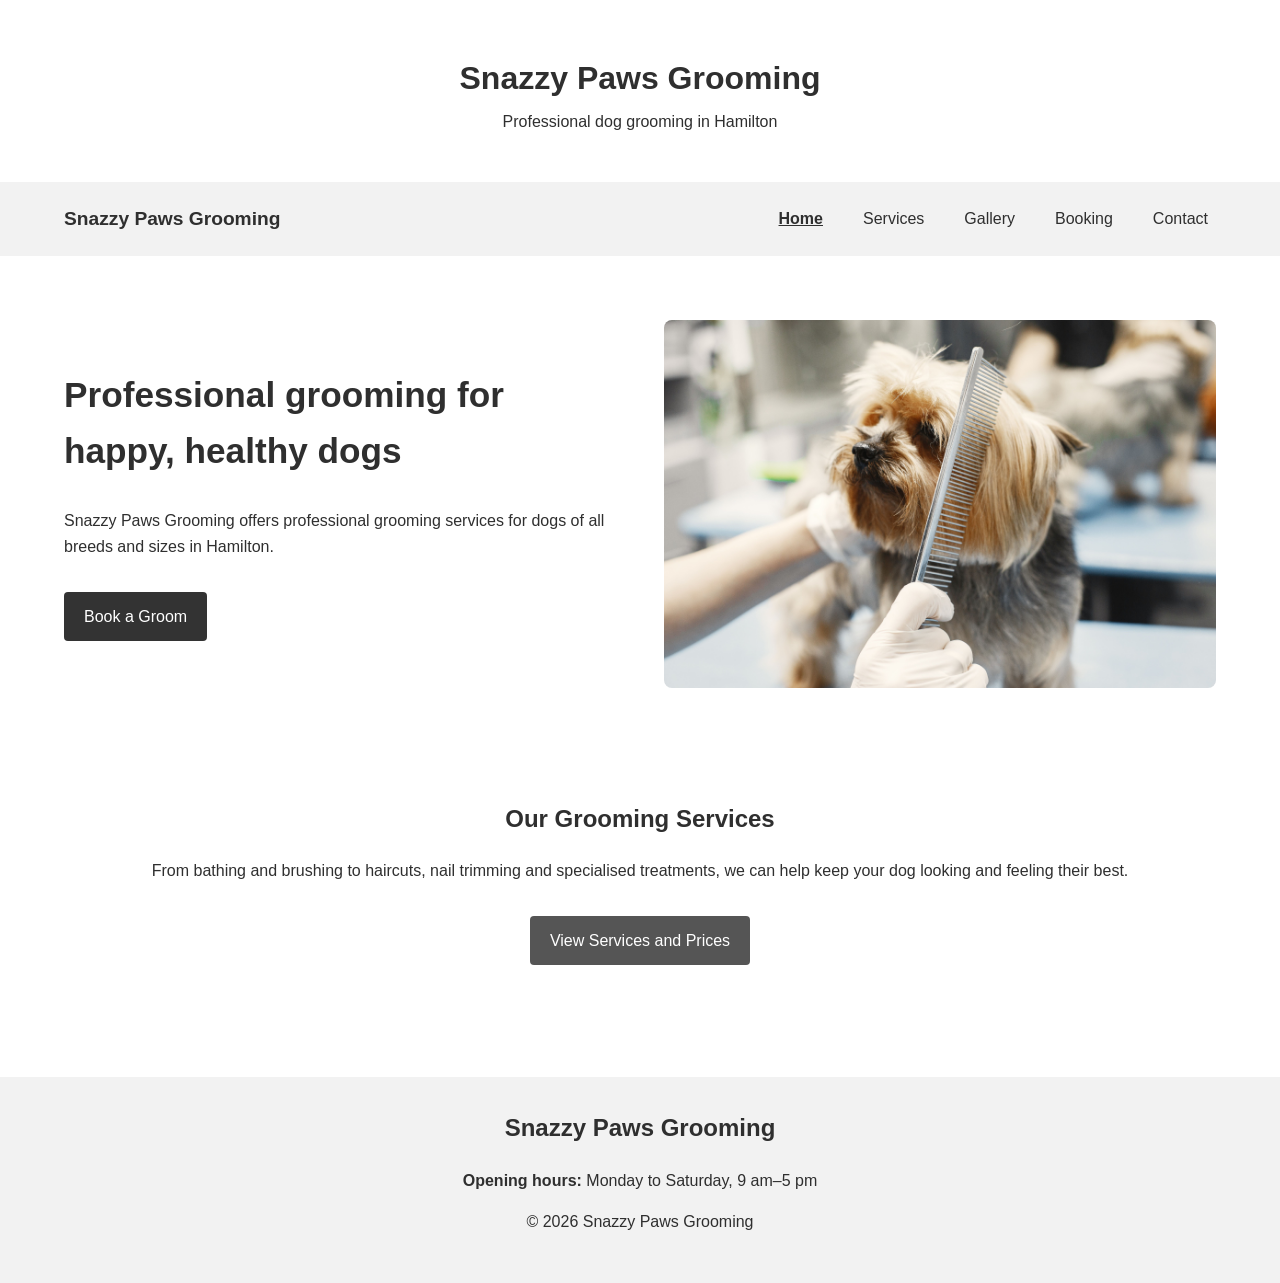
<file: index.html>
<!DOCTYPE html>
<html lang="en">

<head>
    <meta charset="UTF-8">
    <meta name="viewport" content="width=device-width, initial-scale=1.0">
    <meta name="description"
        content="Snazzy Paws Grooming provides professional dog grooming services in Hamilton.">
    <title>Snazzy Paws Grooming | Home</title>
    <link rel="stylesheet" href="css/styles.css">
</head>

<body>

    <header>
        <h1>Snazzy Paws Grooming</h1>
        <p>Professional dog grooming in Hamilton</p>
    </header>

    <nav aria-label="Main navigation">
        <a class="brand" href="index.html">Snazzy Paws Grooming</a>

        <div class="nav-links">
            <a href="index.html" aria-current="page">Home</a>
            <a href="services.html">Services</a>
            <a href="gallery.html">Gallery</a>
            <a href="booking.html">Booking</a>
            <a href="contact.html">Contact</a>
        </div>
    </nav>

    <main>

        <section class="hero">
            <div class="hero-text">
                <h2>Professional grooming for happy, healthy dogs</h2>

                <p>
                    Snazzy Paws Grooming offers professional grooming services
                    for dogs of all breeds and sizes in Hamilton.
                </p>

                <a class="button" href="booking.html">Book a Groom</a>
            </div>

            <div class="hero-image">
                <img src="images/home-dog.jpg"
                    alt="Yorkshire Terrier being professionally groomed">
            </div>
        </section>

        <section class="home-services">
            <h2>Our Grooming Services</h2>

            <p>
                From bathing and brushing to haircuts, nail trimming and
                specialised treatments, we can help keep your dog looking
                and feeling their best.
            </p>

            <a class="button secondary-button" href="services.html">
                View Services and Prices
            </a>
        </section>

    </main>

    <footer>
        <h2>Snazzy Paws Grooming</h2>

        <p>
            <strong>Opening hours:</strong>
            Monday to Saturday, 9 am–5 pm
        </p>

        <p>&copy; 2026 Snazzy Paws Grooming</p>
    </footer>

</body>

</html>
</file>
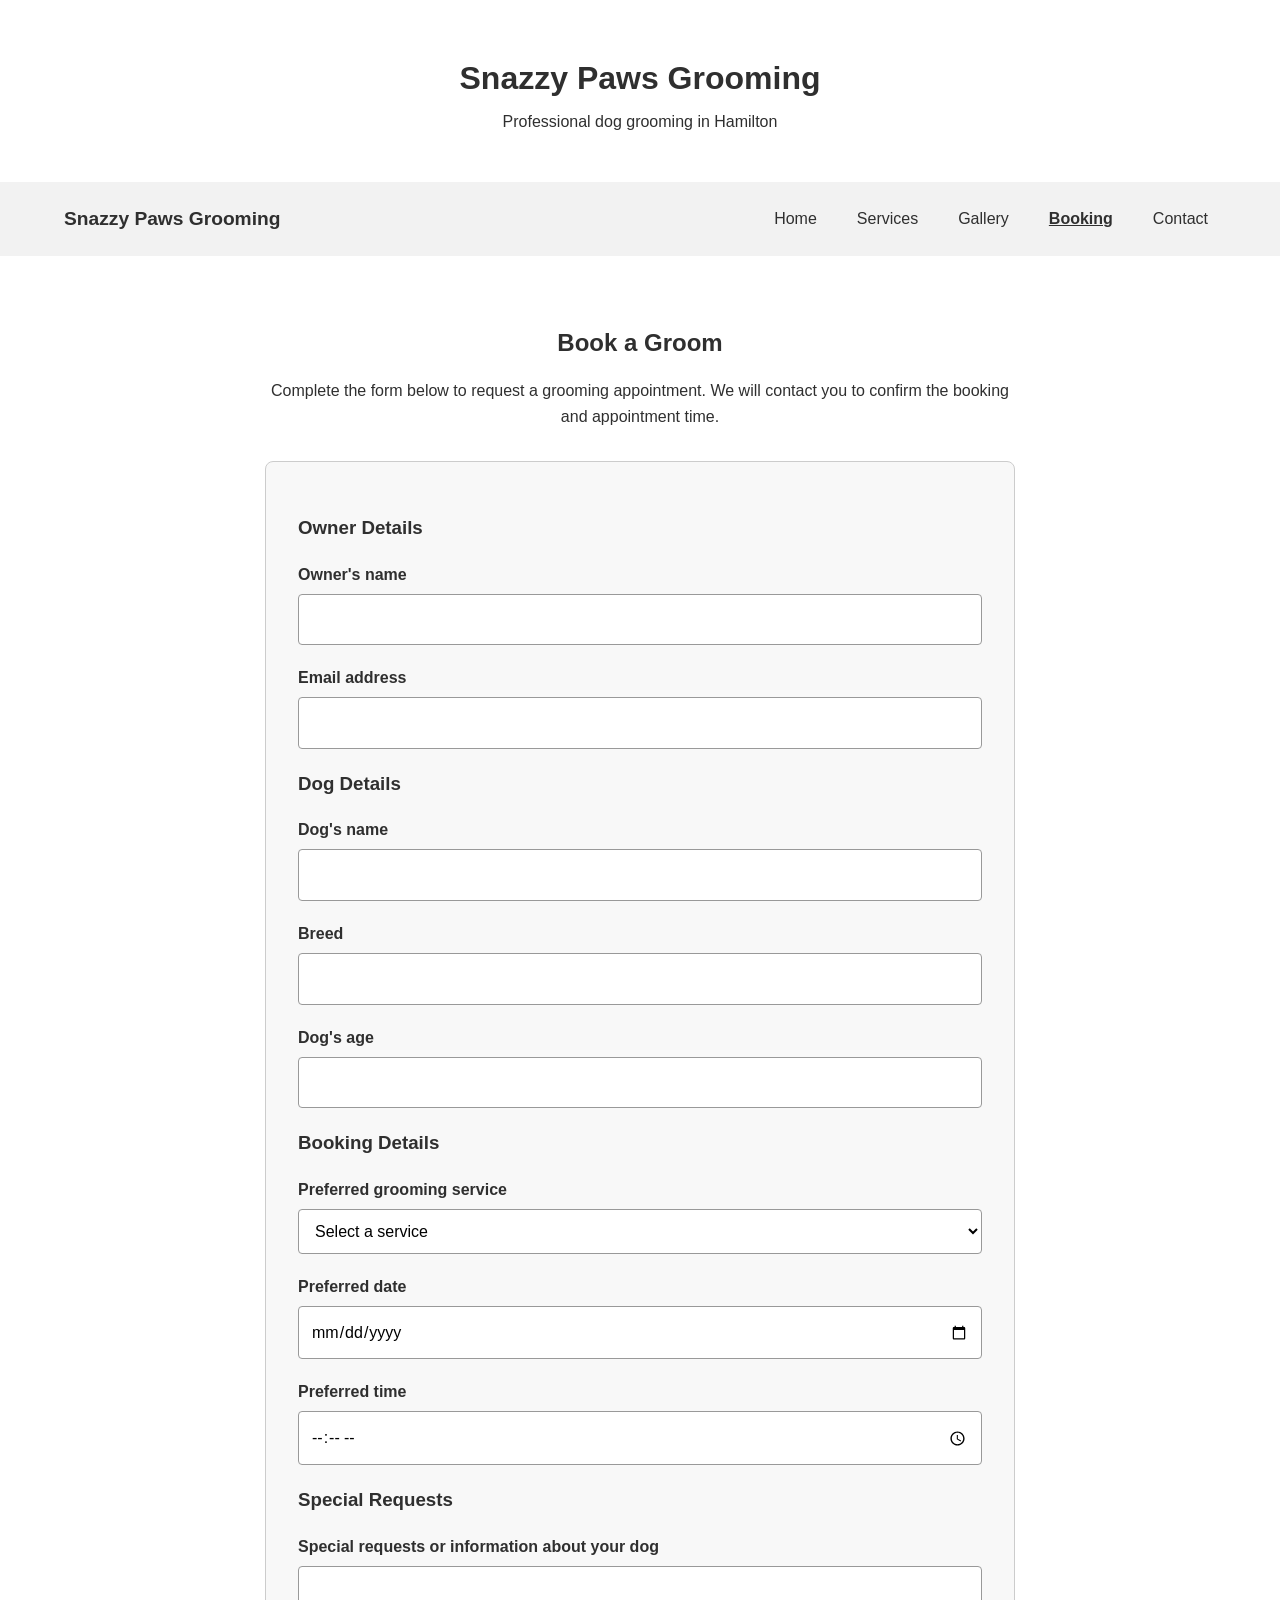
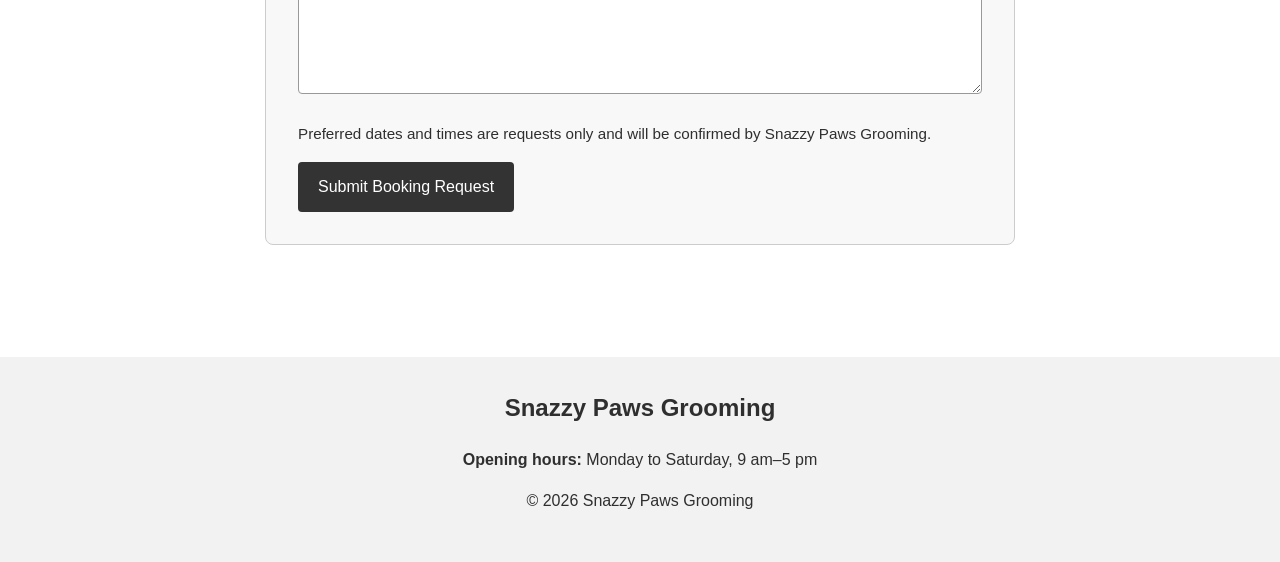
<file: booking.html>
<!DOCTYPE html>
<html lang="en">

<head>
    <meta charset="UTF-8">
    <meta name="viewport" content="width=device-width, initial-scale=1.0">
    <meta name="description"
        content="Submit a grooming booking request to Snazzy Paws Grooming in Hamilton.">
    <title>Snazzy Paws Grooming | Booking</title>
    <link rel="stylesheet" href="css/styles.css">
</head>

<body>

    <header>
        <h1>Snazzy Paws Grooming</h1>
        <p>Professional dog grooming in Hamilton</p>
    </header>

    <nav aria-label="Main navigation">
        <a class="brand" href="index.html">Snazzy Paws Grooming</a>

        <div class="nav-links">
            <a href="index.html">Home</a>
            <a href="services.html">Services</a>
            <a href="gallery.html">Gallery</a>
            <a href="booking.html" aria-current="page">Booking</a>
            <a href="contact.html">Contact</a>
        </div>
    </nav>

    <main>

        <section class="booking-page">

            <h2>Book a Groom</h2>

            <p>
                Complete the form below to request a grooming appointment.
                We will contact you to confirm the booking and appointment time.
            </p>

            <form action="#" method="post">

                <h3>Owner Details</h3>

                <div class="form-group">
                    <label for="owner-name">Owner's name</label>
                    <input type="text"
                        id="owner-name"
                        name="owner-name"
                        required>
                </div>

                <div class="form-group">
                    <label for="email">Email address</label>
                    <input type="email"
                        id="email"
                        name="email"
                        required>
                </div>

                <h3>Dog Details</h3>

                <div class="form-group">
                    <label for="dog-name">Dog's name</label>
                    <input type="text"
                        id="dog-name"
                        name="dog-name"
                        required>
                </div>

                <div class="form-group">
                    <label for="breed">Breed</label>
                    <input type="text"
                        id="breed"
                        name="breed"
                        required>
                </div>

                <div class="form-group">
                    <label for="age">Dog's age</label>
                    <input type="number"
                        id="age"
                        name="age"
                        min="0"
                        required>
                </div>

                <h3>Booking Details</h3>

                <div class="form-group">
                    <label for="service">Preferred grooming service</label>
                    <select id="service" name="service">
                        <option value="">Select a service</option>
                        <option value="bath-brush">Bath and Brush</option>
                        <option value="haircut">Haircut</option>
                        <option value="nail-trim">Nail Trim</option>
                        <option value="ear-cleaning">Ear Cleaning</option>
                        <option value="teeth-brushing">Teeth Brushing</option>
                        <option value="de-shedding">De-shedding Treatment</option>
                        <option value="flea-tick">Flea and Tick Treatment</option>
                        <option value="spa">Spa Package</option>
                        <option value="express">Express Service</option>
                        <option value="medicated-bath">Medicated Bath</option>
                        <option value="special-breed">Special-breed Cut</option>
                        <option value="puppy">Puppy Package</option>
                        <option value="senior">Senior Dog Package</option>
                        <option value="full-groom">Full Grooming Package</option>
                    </select>
                </div>

                <div class="form-group">
                    <label for="preferred-date">Preferred date</label>
                    <input type="date"
                        id="preferred-date"
                        name="preferred-date">
                </div>

                <div class="form-group">
                    <label for="preferred-time">Preferred time</label>
                    <input type="time"
                        id="preferred-time"
                        name="preferred-time"
                        min="09:00"
                        max="17:00">
                </div>

                <h3>Special Requests</h3>

                <div class="form-group">
                    <label for="special-requests">
                        Special requests or information about your dog
                    </label>
                    <textarea id="special-requests"
                        name="special-requests"
                        rows="4"></textarea>
                </div>

                <p class="form-note">
                    Preferred dates and times are requests only and will be
                    confirmed by Snazzy Paws Grooming.
                </p>

                <button type="submit">Submit Booking Request</button>

            </form>

        </section>

    </main>

    <footer>
        <h2>Snazzy Paws Grooming</h2>

        <p>
            <strong>Opening hours:</strong>
            Monday to Saturday, 9 am–5 pm
        </p>

        <p>&copy; 2026 Snazzy Paws Grooming</p>
    </footer>

</body>

</html>
</file>
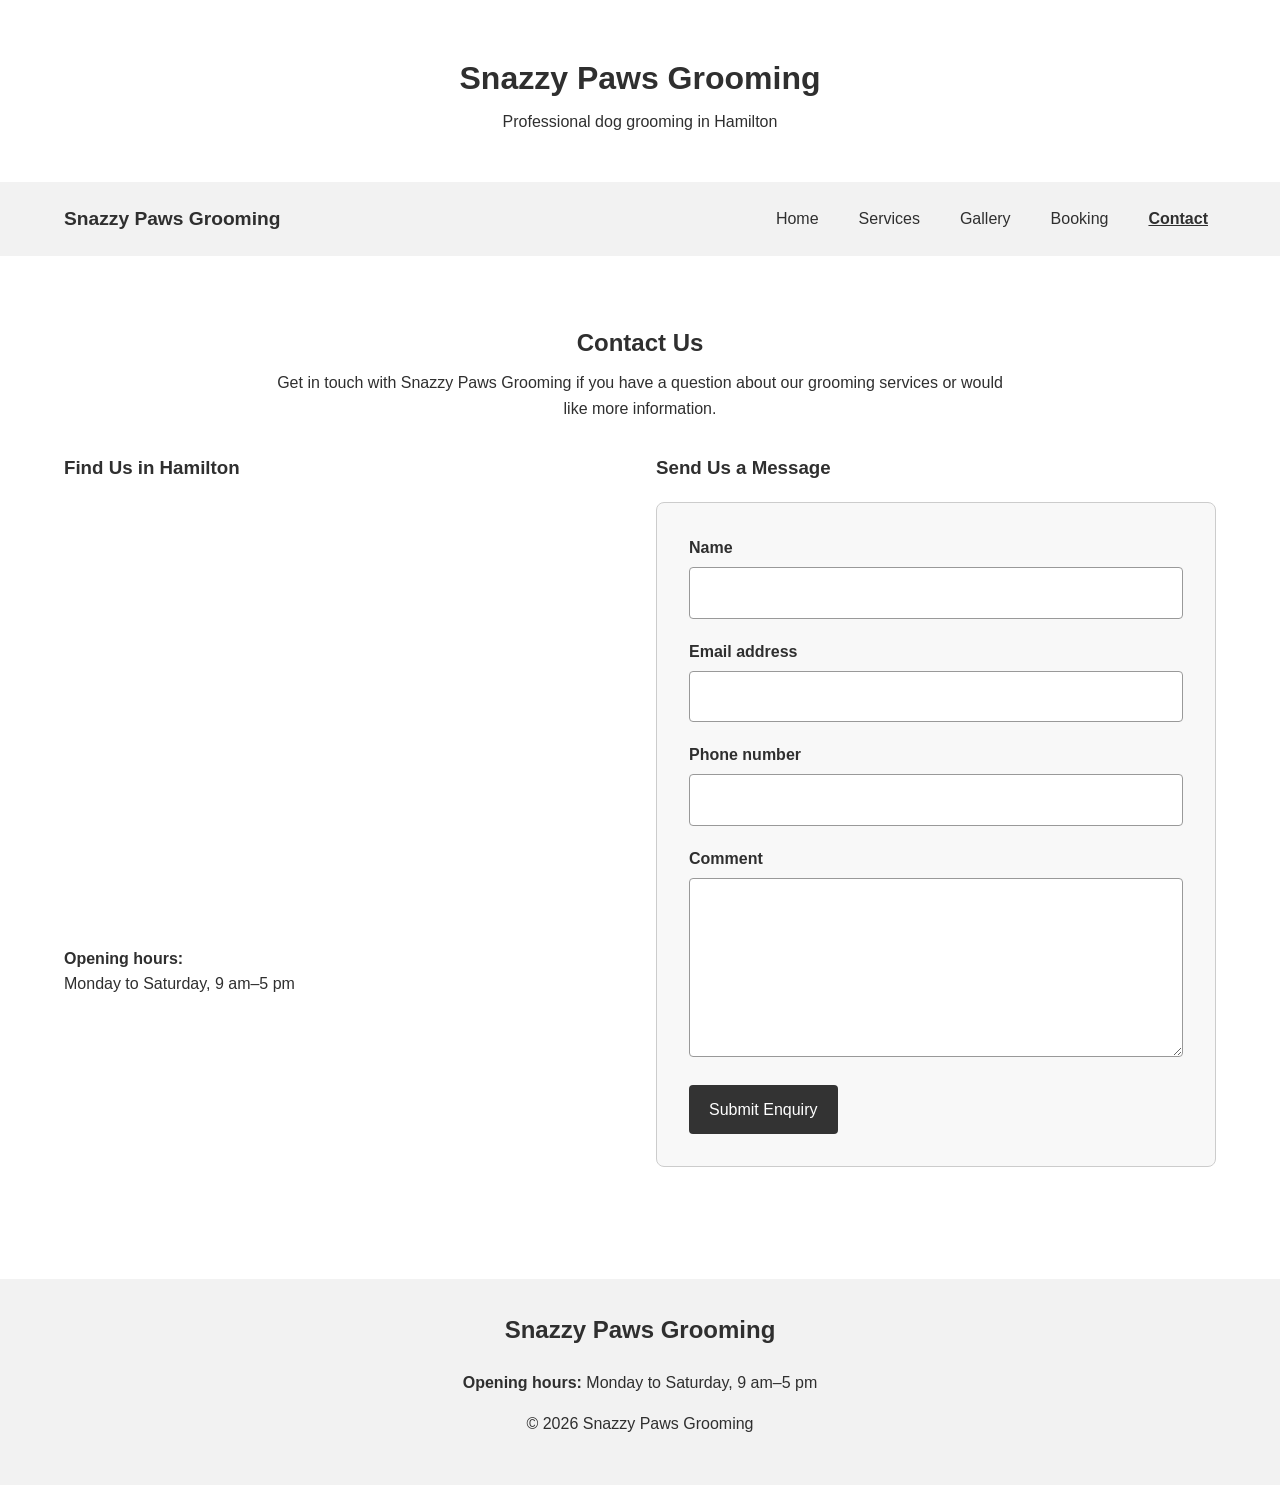
<file: contact.html>
<!DOCTYPE html>
<html lang="en">

<head>
    <meta charset="UTF-8">
    <meta name="viewport" content="width=device-width, initial-scale=1.0">
    <meta name="description"
        content="Contact Snazzy Paws Grooming in Hamilton for dog grooming enquiries and information.">
    <title>Snazzy Paws Grooming | Contact</title>
    <link rel="stylesheet" href="css/styles.css">
</head>

<body>

    <header>
        <h1>Snazzy Paws Grooming</h1>
        <p>Professional dog grooming in Hamilton</p>
    </header>

    <nav aria-label="Main navigation">
        <a class="brand" href="index.html">Snazzy Paws Grooming</a>

        <div class="nav-links">
            <a href="index.html">Home</a>
            <a href="services.html">Services</a>
            <a href="gallery.html">Gallery</a>
            <a href="booking.html">Booking</a>
            <a href="contact.html" aria-current="page">Contact</a>
        </div>
    </nav>

    <main>

        <section class="contact-page">

            <h2>Contact Us</h2>

            <p>
                Get in touch with Snazzy Paws Grooming if you have a question
                about our grooming services or would like more information.
            </p>

            <div class="contact-layout">

                <div class="contact-map">
                    <h3>Find Us in Hamilton</h3>

                    <iframe
                        src="https://www.google.com/maps?q=Hamilton,+New+Zealand&output=embed"
                        title="Map showing Hamilton, New Zealand"
                        loading="lazy"
                        referrerpolicy="no-referrer-when-downgrade"
                        allowfullscreen>
                    </iframe>

                    <p>
                        <strong>Opening hours:</strong><br>
                        Monday to Saturday, 9 am–5 pm
                    </p>
                </div>

                <div class="contact-form">

                    <h3>Send Us a Message</h3>

                    <form action="#" method="post">

                        <div class="form-group">
                            <label for="contact-name">Name</label>
                            <input type="text"
                                id="contact-name"
                                name="contact-name"
                                required>
                        </div>

                        <div class="form-group">
                            <label for="contact-email">Email address</label>
                            <input type="email"
                                id="contact-email"
                                name="contact-email"
                                required>
                        </div>

                        <div class="form-group">
                            <label for="contact-phone">Phone number</label>
                            <input type="tel"
                                id="contact-phone"
                                name="contact-phone"
                                required>
                        </div>

                        <div class="form-group">
                            <label for="comment">Comment</label>
                            <textarea
                                id="comment"
                                name="comment"
                                rows="6"
                                required></textarea>
                        </div>

                        <button type="submit">Submit Enquiry</button>

                    </form>

                </div>

            </div>

        </section>

    </main>

    <footer>
        <h2>Snazzy Paws Grooming</h2>

        <p>
            <strong>Opening hours:</strong>
            Monday to Saturday, 9 am–5 pm
        </p>

        <p>&copy; 2026 Snazzy Paws Grooming</p>
    </footer>

</body>

</html>
</file>
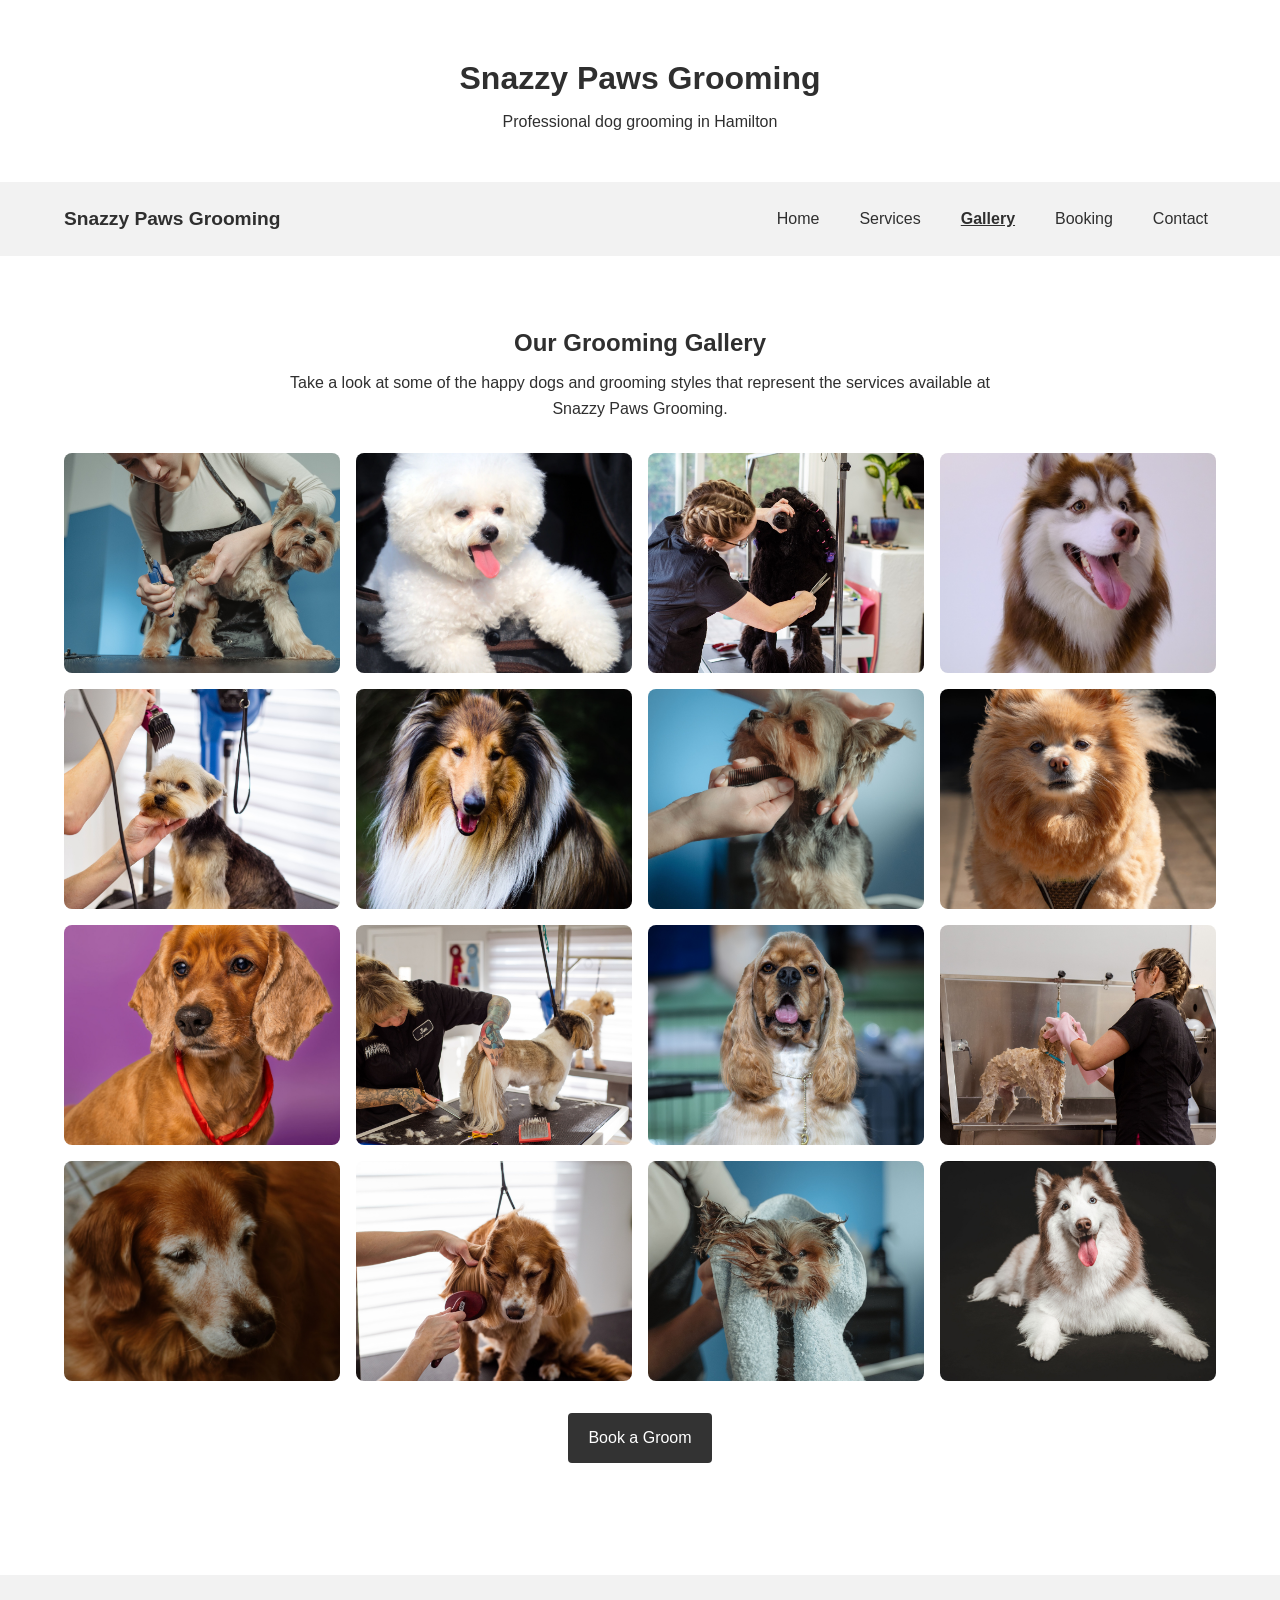
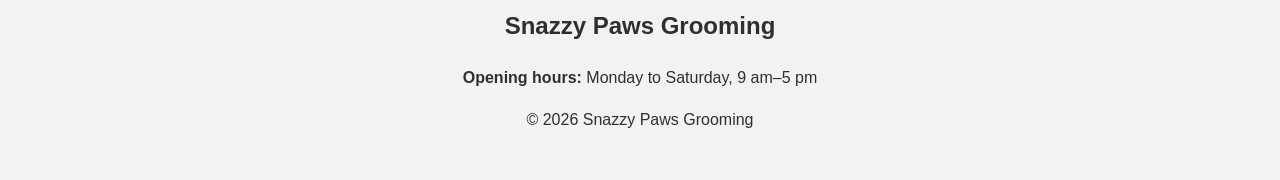
<file: gallery.html>
<!DOCTYPE html>
<html lang="en">

<head>
    <meta charset="UTF-8">
    <meta name="viewport" content="width=device-width, initial-scale=1.0">
    <meta name="description"
        content="View the Snazzy Paws Grooming gallery featuring professionally groomed dogs.">
    <title>Snazzy Paws Grooming | Gallery</title>
    <link rel="stylesheet" href="css/styles.css">
</head>

<body>

    <header>
        <h1>Snazzy Paws Grooming</h1>
        <p>Professional dog grooming in Hamilton</p>
    </header>

    <nav aria-label="Main navigation">
        <a class="brand" href="index.html">Snazzy Paws Grooming</a>

        <div class="nav-links">
            <a href="index.html">Home</a>
            <a href="services.html">Services</a>
            <a href="gallery.html" aria-current="page">Gallery</a>
            <a href="booking.html">Booking</a>
            <a href="contact.html">Contact</a>
        </div>
    </nav>

    <main>

        <section class="gallery-page">

            <h2>Our Grooming Gallery</h2>

            <p>
                Take a look at some of the happy dogs and grooming styles
                that represent the services available at Snazzy Paws Grooming.
            </p>

            <div class="gallery-grid">

                <img src="images/gallery-01.jpg"
                    alt="Dog groomer trimming a small dog's coat"
                    fetchpriority="high">

                <img src="images/gallery-02.jpg"
                    alt="Fluffy white dog after grooming"
                    loading="lazy"
                    decoding="async">

                <img src="images/gallery-03.jpg"
                    alt="Dog groomer trimming a dog's coat on a grooming table"
                    loading="lazy"
                    decoding="async">

                <img src="images/gallery-04.jpg"
                    alt="Long-haired dog after grooming"
                    loading="lazy"
                    decoding="async">

                <img src="images/gallery-05.jpg"
                    alt="Small dog receiving a professional haircut"
                    loading="lazy"
                    decoding="async">

                <img src="images/gallery-06.jpg"
                    alt="Long-haired dog with a freshly groomed coat"
                    loading="lazy"
                    decoding="async">

                <img src="images/gallery-07.jpg"
                    alt="Small dog being groomed by hand"
                    loading="lazy"
                    decoding="async">

                <img src="images/gallery-08.jpg"
                    alt="Small fluffy dog after grooming"
                    loading="lazy"
                    decoding="async">

                <img src="images/gallery-09.jpg"
                    alt="Short-haired dog wearing a red collar"
                    loading="lazy"
                    decoding="async">

                <img src="images/gallery-10.jpg"
                    alt="Dog being professionally groomed on a grooming table"
                    loading="lazy"
                    decoding="async">

                <img src="images/gallery-11.jpg"
                    alt="Wet dog during a grooming session"
                    loading="lazy"
                    decoding="async">

                <img src="images/gallery-12.jpg"
                    alt="Dog groomer working with a dog in a grooming salon"
                    loading="lazy"
                    decoding="async">

                <img src="images/gallery-13.jpg"
                    alt="Older dog resting after grooming"
                    loading="lazy"
                    decoding="async">

                <img src="images/gallery-14.jpg"
                    alt="Dog receiving grooming around its head and ears"
                    loading="lazy"
                    decoding="async">

                <img src="images/gallery-15.jpg"
                    alt="Small dog wrapped in a towel after grooming"
                    loading="lazy"
                    decoding="async">

                <img src="images/gallery-16.jpg"
                    alt="Happy long-haired dog sitting after grooming"
                    loading="lazy"
                    decoding="async">

            </div>

            <a class="button" href="booking.html">Book a Groom</a>

        </section>

    </main>

    <footer>
        <h2>Snazzy Paws Grooming</h2>

        <p>
            <strong>Opening hours:</strong>
            Monday to Saturday, 9 am–5 pm
        </p>

        <p>&copy; 2026 Snazzy Paws Grooming</p>
    </footer>

</body>

</html>
</file>
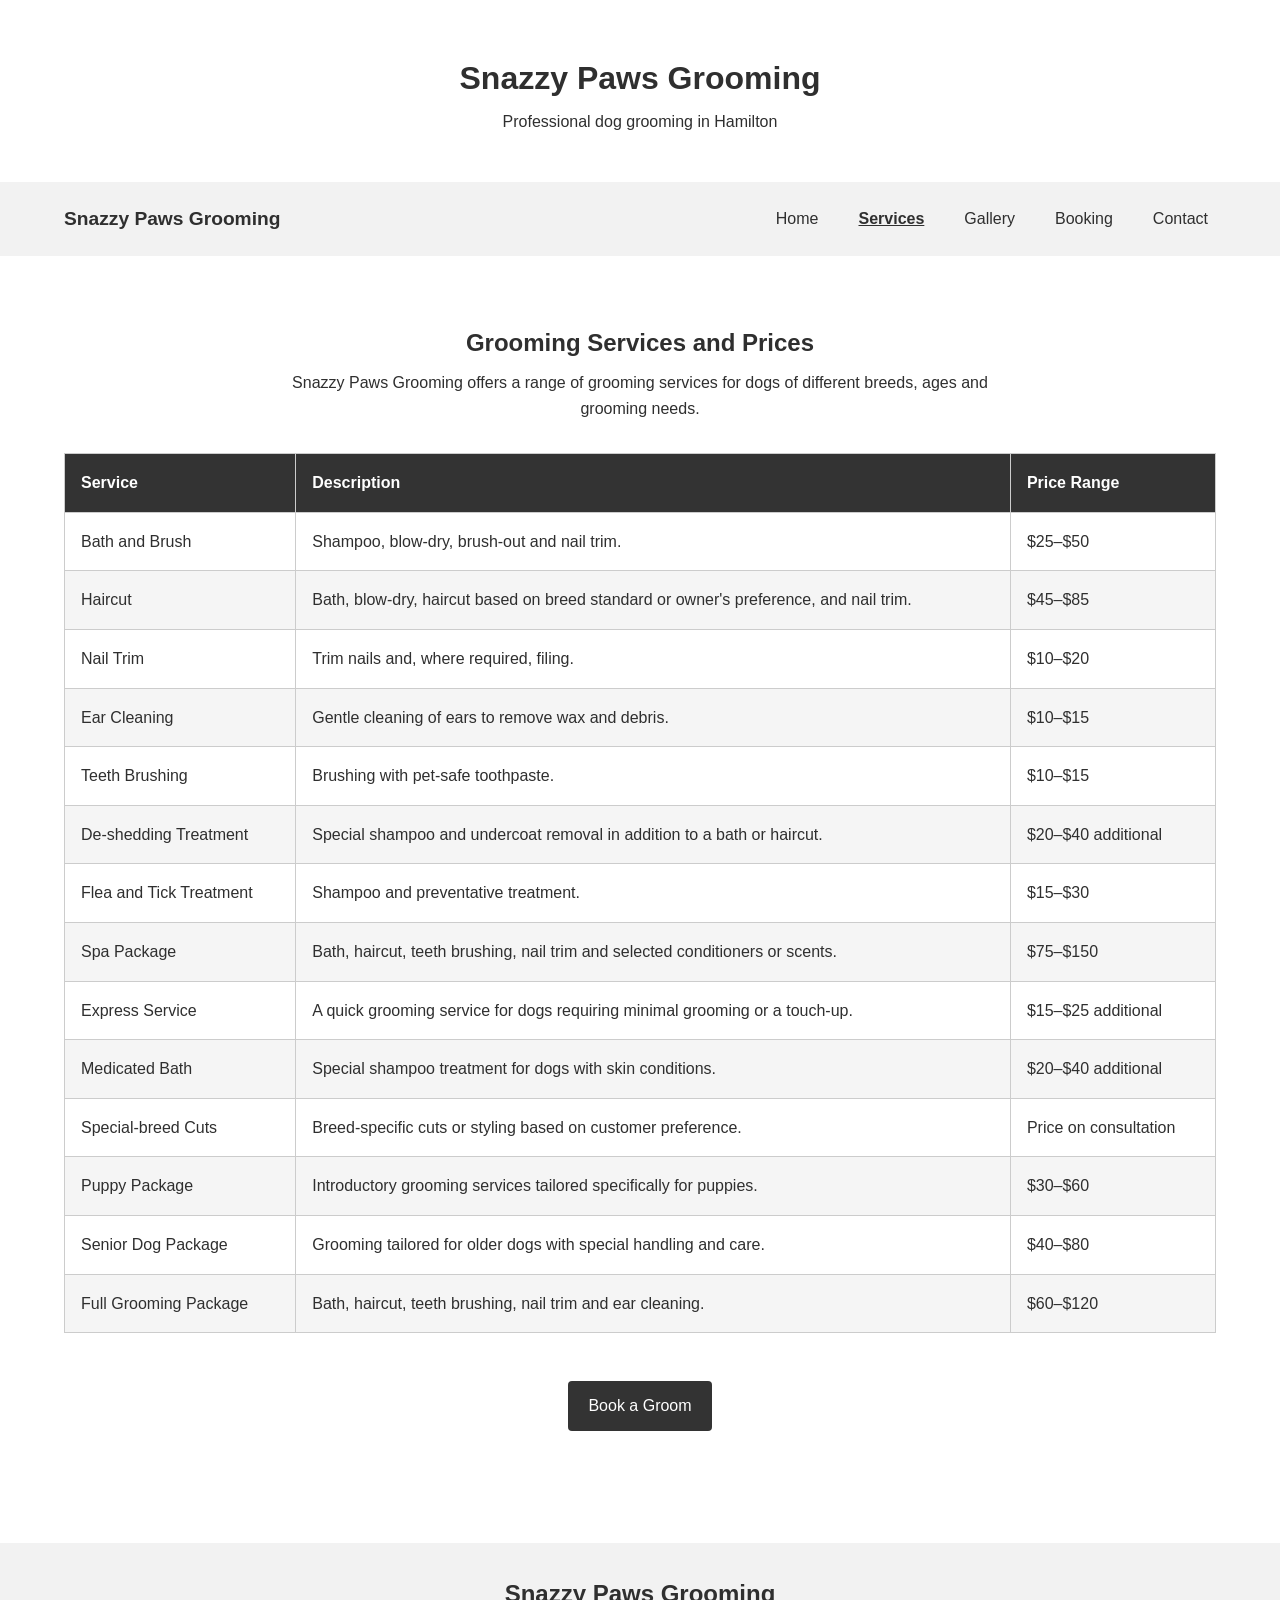
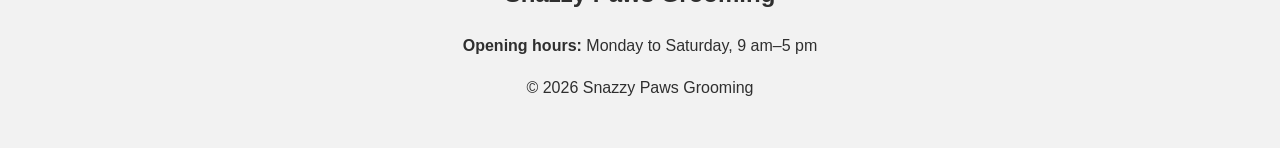
<file: services.html>
<!DOCTYPE html>
<html lang="en">

<head>
    <meta charset="UTF-8">
    <meta name="viewport" content="width=device-width, initial-scale=1.0">
    <meta name="description"
        content="View grooming services and prices available from Snazzy Paws Grooming in Hamilton.">
    <title>Snazzy Paws Grooming | Services</title>
    <link rel="stylesheet" href="css/styles.css">
</head>

<body>

    <header>
        <h1>Snazzy Paws Grooming</h1>
        <p>Professional dog grooming in Hamilton</p>
    </header>

    <nav aria-label="Main navigation">
        <a class="brand" href="index.html">Snazzy Paws Grooming</a>

        <div class="nav-links">
            <a href="index.html">Home</a>
            <a href="services.html" aria-current="page">Services</a>
            <a href="gallery.html">Gallery</a>
            <a href="booking.html">Booking</a>
            <a href="contact.html">Contact</a>
        </div>
    </nav>

    <main>

        <section class="services-page">

            <h2>Grooming Services and Prices</h2>

            <p>
                Snazzy Paws Grooming offers a range of grooming services
                for dogs of different breeds, ages and grooming needs.
            </p>

            <div class="table-container">

                <table>
                    <thead>
                        <tr>
                            <th scope="col">Service</th>
                            <th scope="col">Description</th>
                            <th scope="col">Price Range</th>
                        </tr>
                    </thead>

                    <tbody>
                        <tr>
                            <td>Bath and Brush</td>
                            <td>Shampoo, blow-dry, brush-out and nail trim.</td>
                            <td>$25–$50</td>
                        </tr>

                        <tr>
                            <td>Haircut</td>
                            <td>
                                Bath, blow-dry, haircut based on breed standard
                                or owner's preference, and nail trim.
                            </td>
                            <td>$45–$85</td>
                        </tr>

                        <tr>
                            <td>Nail Trim</td>
                            <td>Trim nails and, where required, filing.</td>
                            <td>$10–$20</td>
                        </tr>

                        <tr>
                            <td>Ear Cleaning</td>
                            <td>Gentle cleaning of ears to remove wax and debris.</td>
                            <td>$10–$15</td>
                        </tr>

                        <tr>
                            <td>Teeth Brushing</td>
                            <td>Brushing with pet-safe toothpaste.</td>
                            <td>$10–$15</td>
                        </tr>

                        <tr>
                            <td>De-shedding Treatment</td>
                            <td>
                                Special shampoo and undercoat removal in addition
                                to a bath or haircut.
                            </td>
                            <td>$20–$40 additional</td>
                        </tr>

                        <tr>
                            <td>Flea and Tick Treatment</td>
                            <td>Shampoo and preventative treatment.</td>
                            <td>$15–$30</td>
                        </tr>

                        <tr>
                            <td>Spa Package</td>
                            <td>
                                Bath, haircut, teeth brushing, nail trim and
                                selected conditioners or scents.
                            </td>
                            <td>$75–$150</td>
                        </tr>

                        <tr>
                            <td>Express Service</td>
                            <td>
                                A quick grooming service for dogs requiring
                                minimal grooming or a touch-up.
                            </td>
                            <td>$15–$25 additional</td>
                        </tr>

                        <tr>
                            <td>Medicated Bath</td>
                            <td>
                                Special shampoo treatment for dogs with
                                skin conditions.
                            </td>
                            <td>$20–$40 additional</td>
                        </tr>

                        <tr>
                            <td>Special-breed Cuts</td>
                            <td>
                                Breed-specific cuts or styling based on
                                customer preference.
                            </td>
                            <td>Price on consultation</td>
                        </tr>

                        <tr>
                            <td>Puppy Package</td>
                            <td>
                                Introductory grooming services tailored
                                specifically for puppies.
                            </td>
                            <td>$30–$60</td>
                        </tr>

                        <tr>
                            <td>Senior Dog Package</td>
                            <td>
                                Grooming tailored for older dogs with
                                special handling and care.
                            </td>
                            <td>$40–$80</td>
                        </tr>

                        <tr>
                            <td>Full Grooming Package</td>
                            <td>
                                Bath, haircut, teeth brushing, nail trim
                                and ear cleaning.
                            </td>
                            <td>$60–$120</td>
                        </tr>
                    </tbody>
                </table>

            </div>

            <a class="button" href="booking.html">Book a Groom</a>

        </section>

    </main>

    <footer>
        <h2>Snazzy Paws Grooming</h2>

        <p>
            <strong>Opening hours:</strong>
            Monday to Saturday, 9 am–5 pm
        </p>

        <p>&copy; 2026 Snazzy Paws Grooming</p>
    </footer>

</body>

</html>
</file>
<file: css/styles.css>
*{box-sizing:border-box}body{margin:0;font-family:Arial,Helvetica,sans-serif;line-height:1.6;color:#2f2f2f;background-color:#fff}header{text-align:center;padding:2rem 1rem}header h1{margin-bottom:.25rem}header p{margin-top:0}nav{display:flex;justify-content:space-between;align-items:center;padding:1rem 5%;background-color:#f2f2f2}nav a{color:#2f2f2f;text-decoration:none}.brand{font-size:1.2rem;font-weight:700}.nav-links{display:flex;gap:1.5rem}.nav-links a{padding:.5rem}.nav-links a:hover,.nav-links a:focus{text-decoration:underline}.nav-links a[aria-current="page"]{font-weight:700;text-decoration:underline}main{width:90%;max-width:1200px;margin:0 auto}.hero{display:flex;align-items:center;gap:3rem;padding:4rem 0}.hero-text,.hero-image{flex:1}.hero-text h2{margin-top:0;font-size:2.2rem}.hero-image img{display:block;width:100%;height:auto;border-radius:8px}.button{display:inline-block;margin-top:1rem;padding:.75rem 1.25rem;border-radius:4px;background-color:#333;color:#fff;text-decoration:none}.button:hover,.button:focus{background-color:#555}.secondary-button{background-color:#555}.home-services{padding:3rem 1rem 4rem;text-align:center}.home-services h2{margin-top:0}.services-page{padding:3rem 0 4rem}.services-page>h2{margin-bottom:.5rem;text-align:center}.services-page>p{max-width:750px;margin:0 auto 2rem;text-align:center}.table-container{width:100%;overflow-x:auto}table{width:100%;margin-bottom:1.5rem;border-collapse:collapse}th,td{padding:1rem;border:1px solid #ccc;text-align:left;vertical-align:top}th{background-color:#333;color:#fff}tbody tr:nth-child(even){background-color:#f5f5f5}.services-page .button{display:block;width:fit-content;margin:1.5rem auto 0}.gallery-page{padding:3rem 0 4rem;text-align:center}.gallery-page>h2{margin-bottom:.5rem}.gallery-page>p{max-width:750px;margin:0 auto 2rem}.gallery-grid{display:grid;grid-template-columns:repeat(4,1fr);gap:1rem}.gallery-grid img{display:block;width:100%;height:220px;object-fit:cover;border-radius:8px}.gallery-page .button{margin-top:2rem}.booking-page{max-width:750px;margin:0 auto;padding:3rem 0 4rem}.booking-page>h2{margin-bottom:.5rem;text-align:center}.booking-page>p{margin-bottom:2rem;text-align:center}form{padding:2rem;border:1px solid #ccc;border-radius:8px;background-color:#f8f8f8}.form-group{margin-bottom:1.25rem}label{display:block;margin-bottom:.4rem;font-weight:700}input,select,textarea{width:100%;padding:.75rem;border:1px solid #999;border-radius:4px;font:inherit;background-color:#fff}input:focus,select:focus,textarea:focus{outline:3px solid #ccc;outline-offset:2px}.form-note{margin:1rem 0;font-size:.95rem}button{padding:.75rem 1.25rem;border:none;border-radius:4px;background-color:#333;color:#fff;font:inherit;cursor:pointer}button:hover,button:focus{background-color:#555}.contact-page{padding:3rem 0 4rem}.contact-page>h2{margin-bottom:.5rem;text-align:center}.contact-page>p{max-width:750px;margin:0 auto 2rem;text-align:center}.contact-layout{display:grid;grid-template-columns:1fr 1fr;gap:2rem;align-items:start}.contact-map,.contact-form{width:100%}.contact-map h3,.contact-form h3{margin-top:0}.contact-map iframe{width:100%;height:420px;border:0;border-radius:8px}.contact-form form{margin:0}footer{margin-top:3rem;padding:2rem 1rem;background-color:#f2f2f2;text-align:center}footer h2{margin-top:0}@media (max-width:768px){nav{flex-direction:column;gap:1rem}.nav-links{flex-wrap:wrap;justify-content:center;gap:.75rem}.hero{flex-direction:column;padding:2rem 0}.hero-text{text-align:center}.hero-text h2{font-size:1.8rem}.services-page,.gallery-page,.booking-page,.contact-page{padding:2rem 0}th,td{padding:.75rem}.gallery-grid{grid-template-columns:repeat(2,1fr)}.contact-layout{grid-template-columns:1fr}.contact-map iframe{height:350px}}@media (max-width:480px){body{width:100%;overflow-x:hidden}header{width:100%;padding:1.5rem 1rem}header h1{font-size:1.7rem;line-height:1.2}nav{width:100%}.nav-links{flex-direction:column;align-items:center}main{width:92%;max-width:100%}.hero,.hero-text,.hero-image,.home-services{width:100%;min-width:0}.hero-text h2{font-size:1.5rem}img,iframe{max-width:100%}table{width:100%;table-layout:fixed}th,td{min-width:0;padding:.5rem;font-size:.8rem;overflow-wrap:break-word}th:nth-child(1),td:nth-child(1){width:28%}th:nth-child(2),td:nth-child(2){width:45%}th:nth-child(3),td:nth-child(3){width:27%}.gallery-grid{grid-template-columns:1fr}.gallery-grid img{height:260px}form{width:100%;padding:1.25rem}.contact-map iframe{height:280px}}
</file>
